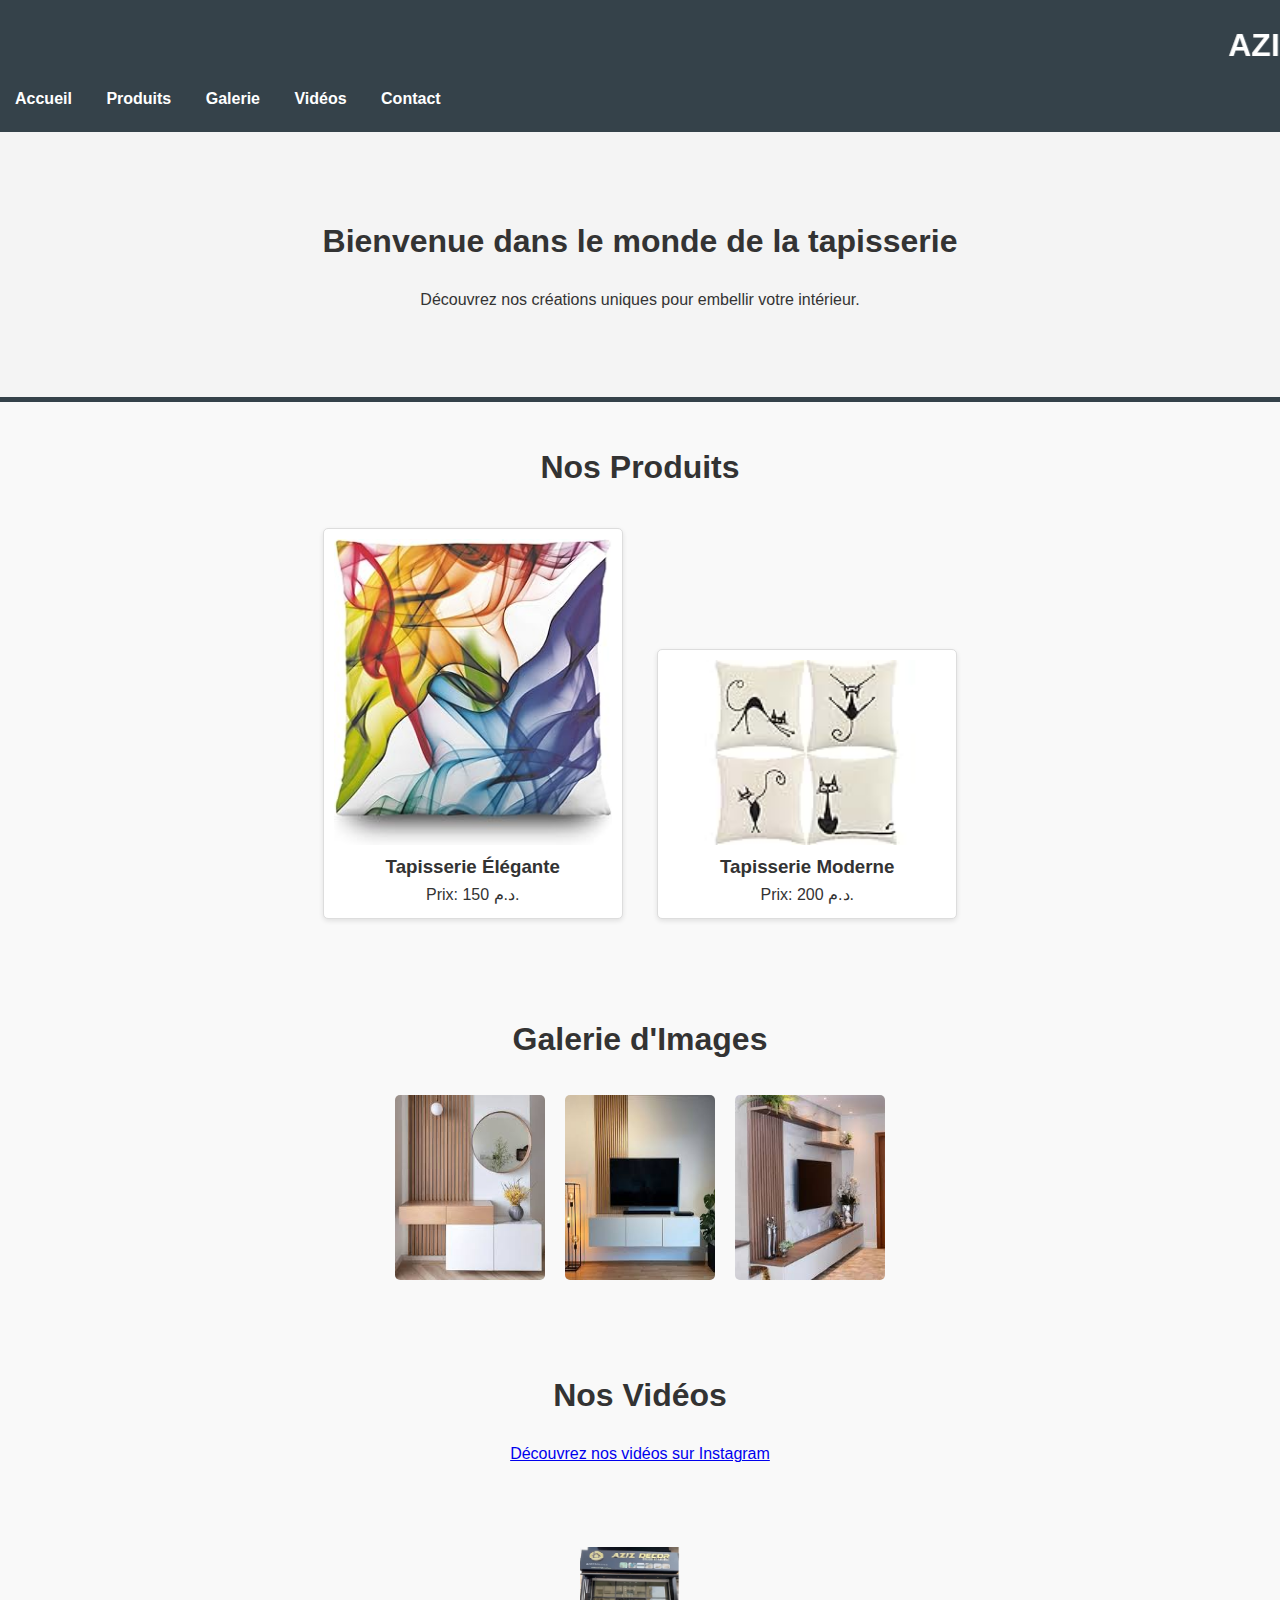
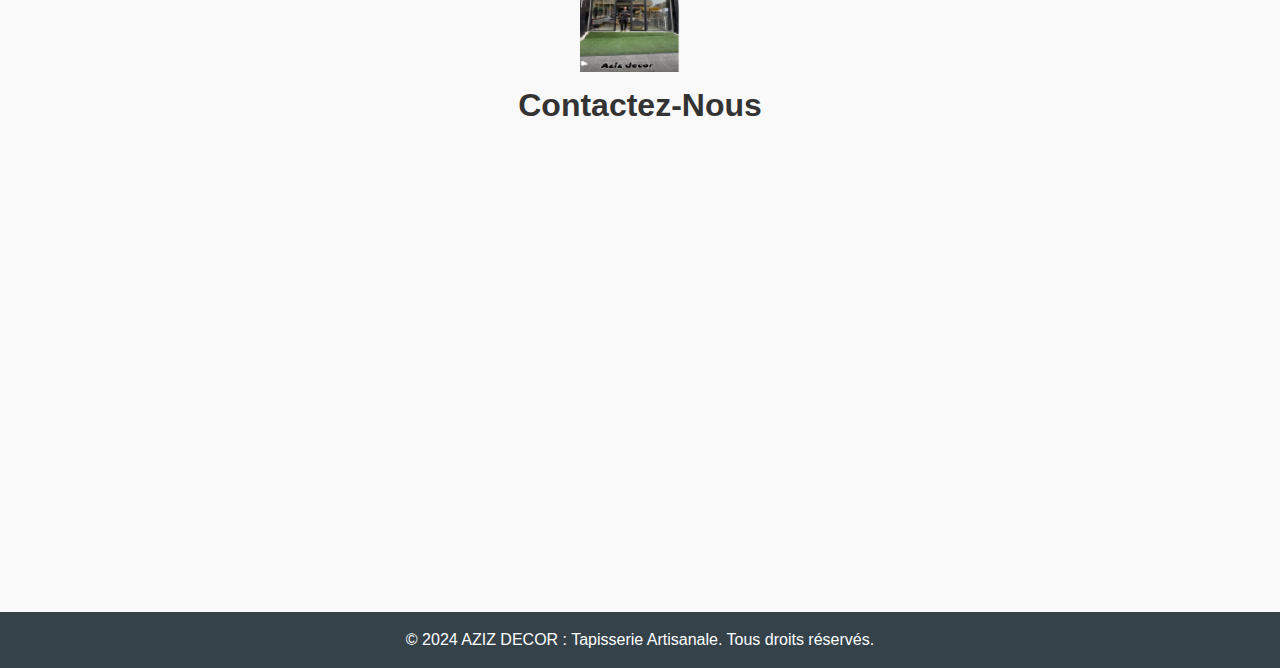
<file: index.html>
<!DOCTYPE html>
<html lang="fr">
<head>
    <meta charset="UTF-8">
    <meta name="viewport" content="width=device-width, initial-scale=1.0">
<meta name="description" content="Découvrez AZIZ DECOR, votre référence en tapisserie artisanale. Des créations uniques pour embellir votre intérieur.">

    <title>AZIZ DECOR - Tapisserie Artisanale</title>
    <link rel="stylesheet" href="styles.css">
</head>
<body>
    <header>

       <h1> 
<marquee>AZIZ DECOR</marquee>
</h1>
        <nav>
            <ul>
                <li><a href="#accueil">Accueil</a></li>
                <li><a href="produit.html">Produits</a></li>
                <li><a href="galerie.html">Galerie</a></li>
                <li><a href="video.html">Vidéos</a></li>
                <li><a href="contact.html">Contact</a></li>
            </ul>
        </nav>
    </header>

   <section id="accueil" class="hero">
    <div class="hero-content">
        <h2>Bienvenue dans le monde de la tapisserie</h2>
        <p>Découvrez nos créations uniques pour embellir votre intérieur.</p>
    </div>
   
</section>
 

    <section id="produits">
        <h2>Nos Produits</h2>
        <div class="product">
            <img src="cs6.jpg" alt="Tapisserie Élégante">
            <h3>Tapisserie Élégante</h3>
            <p>Prix: 150 د.م.</p>
        </div>
        <div class="product">
            <img src="cs7.jpg" alt="Tapisserie Moderne">
            <h3>Tapisserie Moderne</h3>
            <p>Prix: 200 د.م.</p>
        </div>
        <!-- Ajouter plus de produits ici -->
    </section>

    <section id="galerie">
        <h2>Galerie d'Images</h2>
        <div class="gallery">
            <img src="img/hab1.jpg" alt="Image 1">
            <img src="img/hab2.jpg" alt="Image 2">
            <img src="img/hab3.jpg" alt="Image 3">
            <!-- Ajouter plus d'images -->
        </div>
    </section>

    <section id="videos">
        <h2>Nos Vidéos</h2>
        <p><a href="https://www.instagram.com/decor.aziz/reels/" target="_blank">Découvrez nos vidéos sur Instagram</a></p>
    </section>

    <section id="contact">
<img src="ph11.png" alt="Logo AZIZ DECOR" class="logo">
    <h2>Contactez-Nous</h2>


<iframe src="https://docs.google.com/forms/d/e/1FAIpQLSfuOKeVqgKYfJjlx_NeeB5xyBU5D2Cejm56no6eTuKYl1R9-Q/viewform?embedded=true" width="640" height="414" frameborder="0" marginheight="0" marginwidth="0">Loading…</iframe>

</section>

    <footer>
        <p>&copy; 2024 AZIZ DECOR : Tapisserie Artisanale. Tous droits réservés.</p>
    </footer>
</body>
</html>
</file>
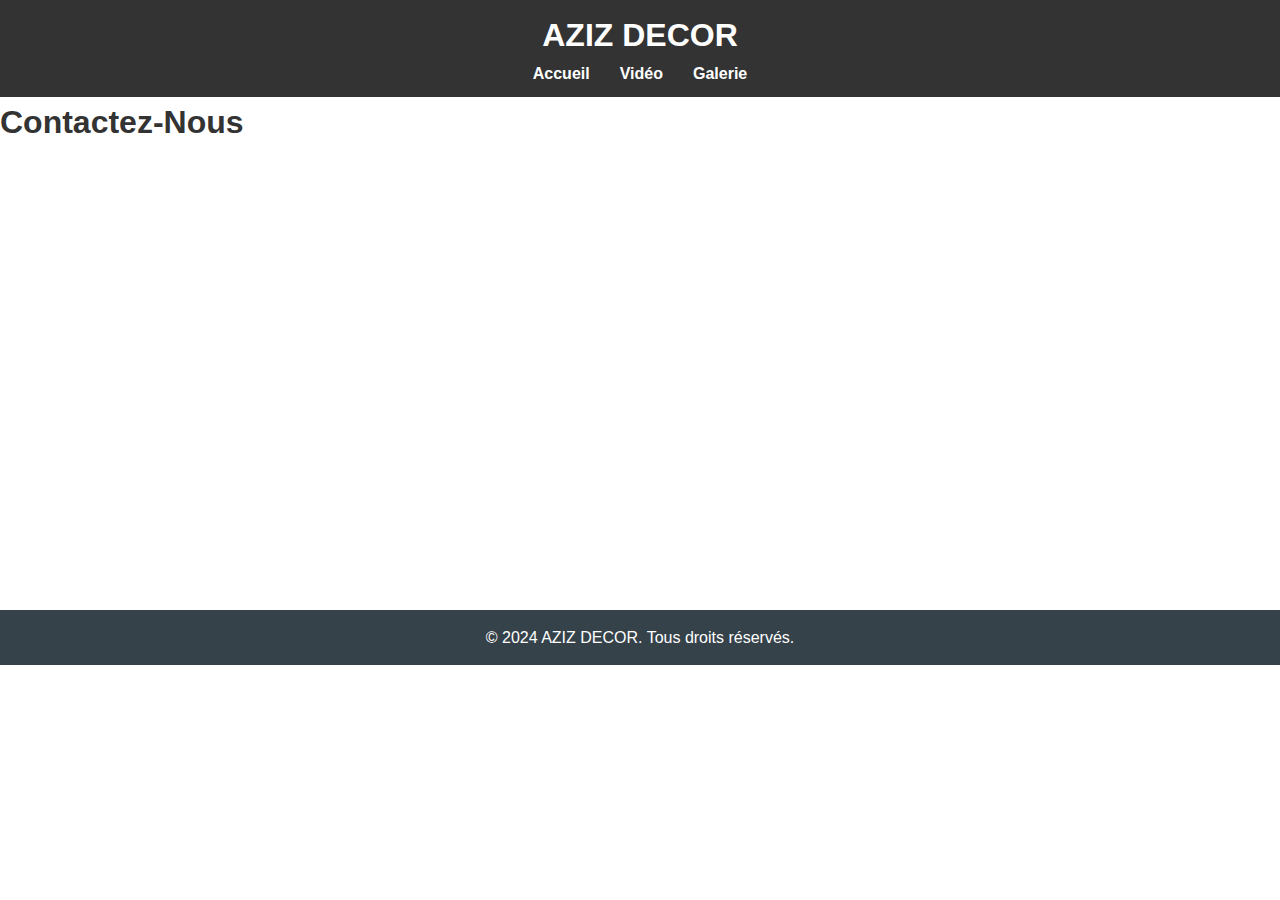
<file: contact.html>
<!DOCTYPE html>
<html lang="fr">
<head>
     <meta charset="UTF-8">
    <meta name="viewport" content="width=device-width, initial-scale=1.0">
    <title>Tapisserie Artisanale - Produits</title>
    <link rel="stylesheet" href="styles.css">
    <style>
        body {
            background-color: #ffffff;
            font-family: Arial, sans-serif;
        }
        header {
            background: #333;
            color: #fff;
            padding: 10px 20px;
            text-align: center;
        }
        nav ul {
            list-style: none;
            padding: 0;
            margin: 0;
            display: flex;
            justify-content: center;
        }
        nav ul li {
            margin: 0 15px;
        }
        nav ul li a {
            color: #fff;
            text-decoration: none;
        }
        section {
            padding: 40px 20px;
            max-width: 1200px;
            margin: auto;
            text-align: center;
        }
        .product {
            background: #f9f9f9;
            padding: 20px;
            margin: 10px;
            border-radius: 8px;
            box-shadow: 0 2px 5px rgba(0,0,0,0.1);
            display: inline-block;
            width: calc(33% - 40px);
            vertical-align: top;
        }
        .product img {
            width: 100%;
            border-radius: 8px;
        }
        .back-button {
            margin-top: 20px;
            padding: 10px 20px;
            background-color: #333;
            color: white;
            border: none;
            border-radius: 5px;
            cursor: pointer;
            text-decoration: none;
        }
        .back-button:hover {
            background-color: #555;
        }
    </style>
</head>
<body>
    <header>
        <h1>AZIZ DECOR</h1>
        <nav>
            <ul>
                <li><a href="index.html">Accueil</a></li>
                <li><a href="video.html">Vidéo</a></li>
                <li><a href="galerie.html">Galerie</a></li>
            </ul>
        </nav>
    </header>

       
    

    <div class="container">
        <h2>Contactez-Nous</h2>
   <iframe src="https://docs.google.com/forms/d/e/1FAIpQLSfuOKeVqgKYfJjlx_NeeB5xyBU5D2Cejm56no6eTuKYl1R9-Q/viewform?embedded=true" width="640" height="414" frameborder="0" marginheight="0" marginwidth="0">Loading…</iframe>
      
    </div>

    <footer style="text-align:center; margin-top: 20px;">
        <p>&copy; 2024 AZIZ DECOR. Tous droits réservés.</p>
    </footer>
</body>
</html>
</file>
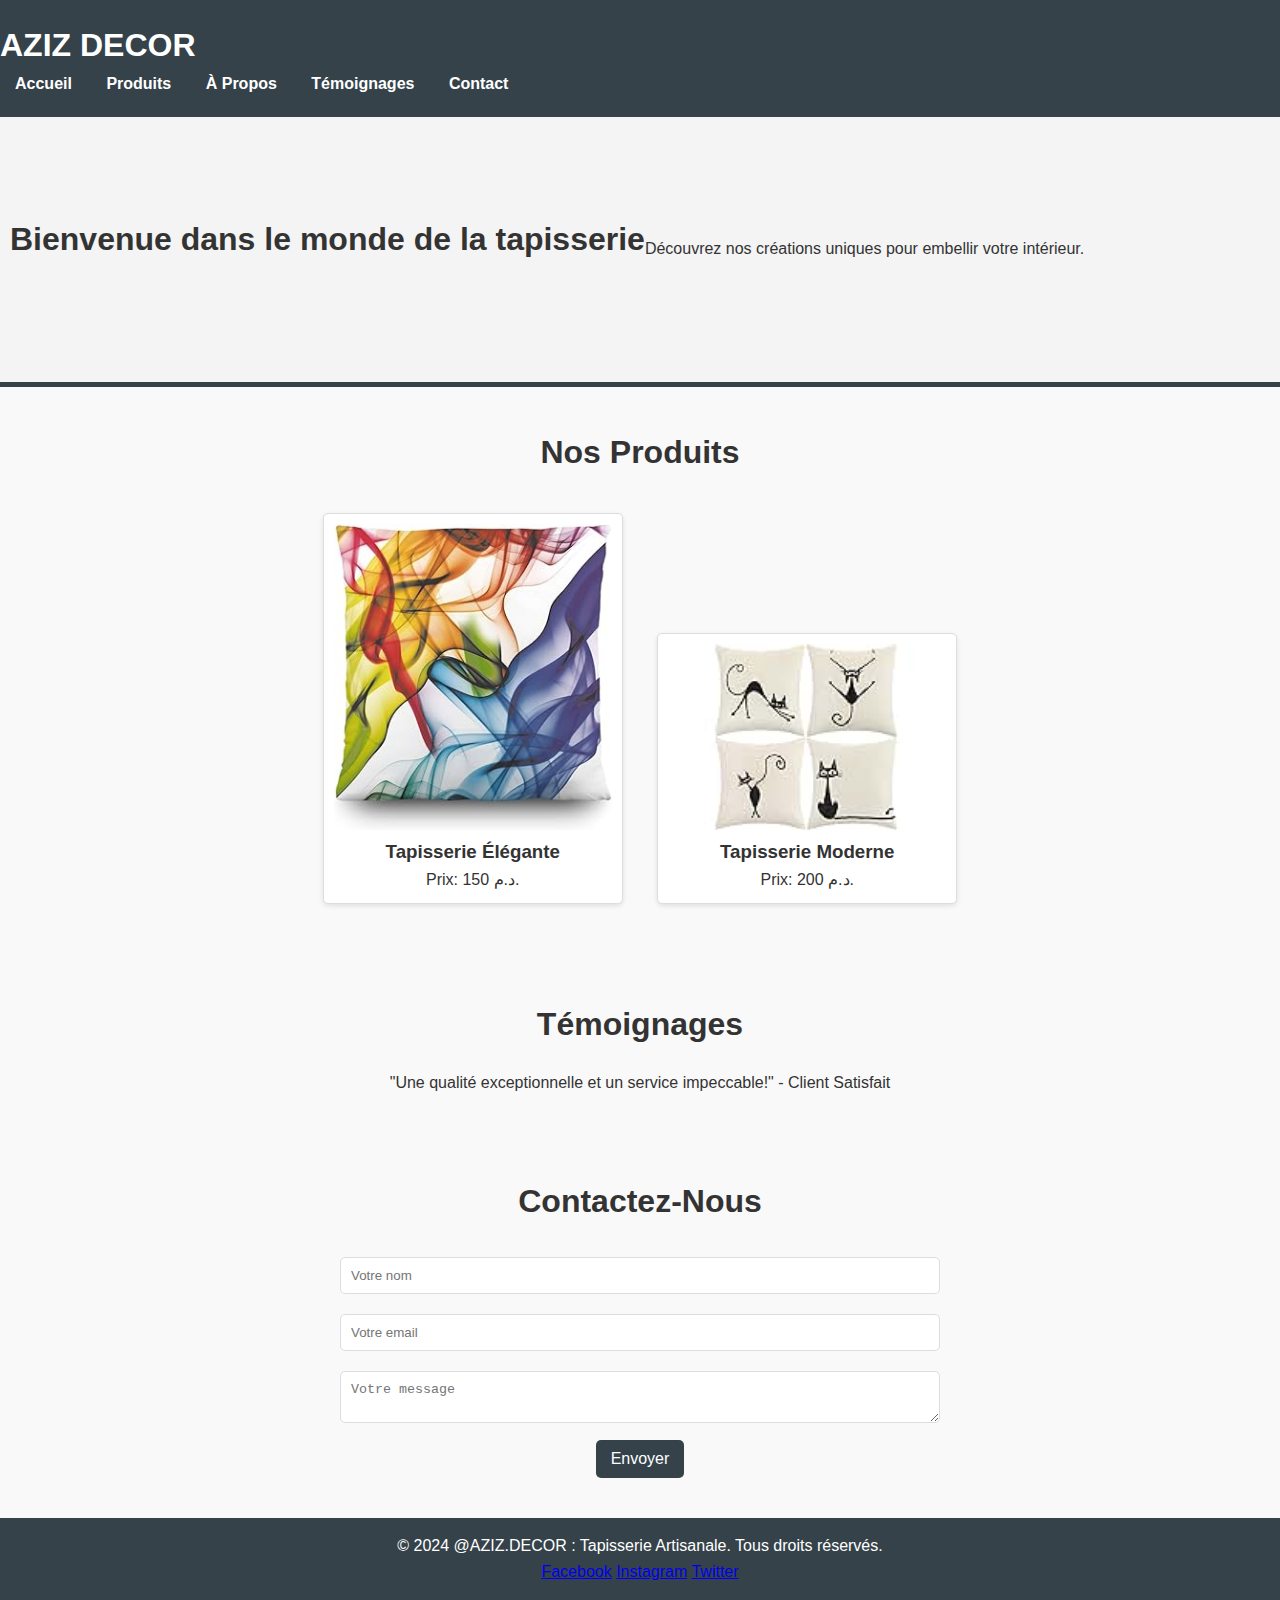
<file: index2.html>
<!DOCTYPE html>
<html lang="fr">
<head>
    <meta charset="UTF-8">
    <meta name="viewport" content="width=device-width, initial-scale=1.0">
    <title>Tapisserie Artisanale</title>
    <link rel="stylesheet" href="styles.css">
</head>
<body>
    <header>
        <h1>AZIZ DECOR</h1>
        <nav>
            <ul>
                <li><a href="#accueil">Accueil</a></li>
                <li><a href="#produits">Produits</a></li>
                <li><a href="#a-propos">À Propos</a></li>
                <li><a href="#temoignages">Témoignages</a></li>
                <li><a href="#contact">Contact</a></li>
            </ul>
        </nav>
    </header>

    <section id="accueil" class="hero">
        <h2>Bienvenue dans le monde de la tapisserie</h2>
        <p>Découvrez nos créations uniques pour embellir votre intérieur.</p>
    </section>

    <section id="produits">
        <h2>Nos Produits</h2>
        <div class="product">
            <img src="cs6.jpg" alt="Tapisserie 1">
            <h3>Tapisserie Élégante</h3>
            <p>Prix: 150 د.م.</p>
        </div>
        <div class="product">
            <img src="cs7.jpg" alt="Tapisserie 2">
            <h3>Tapisserie Moderne</h3>
            <p>Prix: 200 د.م.</p>
        </div>
        <!-- Ajouter plus de produits ici -->
    </section>

    <section id="temoignages">
        <h2>Témoignages</h2>
        <blockquote>
            <p>"Une qualité exceptionnelle et un service impeccable!" - Client Satisfait</p>
        </blockquote>
        <!-- Ajouter d'autres témoignages -->
    </section>

    <section id="contact">
        <h2>Contactez-Nous</h2>
        <form>
            <input type="text" placeholder="Votre nom" required>
            <input type="email" placeholder="Votre email" required>
            <textarea placeholder="Votre message" required></textarea>
            <button type="submit">Envoyer</button>
        </form>
    </section>

    <footer>
        <p>&copy; 2024 @AZIZ.DECOR : Tapisserie Artisanale. Tous droits réservés.</p>
        <div class="social">
            <a href="#">Facebook</a>
            <a href="#">Instagram</a>
            <a href="#">Twitter</a>
        </div>
    </footer>
</body>
</html>
</file>
<file: styles.css>
* {
    box-sizing: border-box;
    margin: 0;
    padding: 0;
}

body {
    font-family: 'Arial', sans-serif;
    line-height: 1.6;
    background-color: #f9f9f9;
    color: #333;
}

header {
    background: #35424a;
    color: #ffffff;
    padding: 20px 0;
  //  text-align: center;
}

nav ul {
    list-style: none;
    padding: 0;
}

nav ul li {
    display: inline;
    margin: 0 15px;
}

nav ul li a {
    color: #ffffff;
    text-decoration: none;
    font-weight: bold;
}

.hero {
    display: flex;
    align-items: center; /* Aligne verticalement le contenu */
    height: 30vh; /* Hauteur de la section */
    background-color: #f4f4f4; /* Couleur de fond claire */
    padding: 10px;
    border-bottom: 5px solid #35424a; /* Bordure inférieure */
}

.hero-content {
    flex: 1; /* Prend tout l'espace disponible */
    padding: 20px;
}

.hero-image {
    width: 300px; /* Ajustez la taille selon vos besoins */
    height: auto; /* Garde les proportions de l'image */
    margin-left: 0px; /* Espace entre le texte et l'image */
    margin-top: 0; /* Ajustez si nécessaire */
    margin-bottom: 0; /* Ajustez si nécessaire */
    border-radius: 10px; /* Ajoute des coins arrondis */
    box-shadow: 0 4px 10px rgba(0, 0, 0, 0.2); /* Ajoute une ombre */
}

.cta-button {
    background-color: #35424a; /* Couleur du bouton */
    color: white; /* Couleur du texte du bouton */
    padding: 10px 20px;
    border: none;
    border-radius: 5px;
    text-decoration: none;
    font-weight: bold;
    transition: background 0.3s; /* Animation de transition */
}

.cta-button:hover {
    background-color: #455a64; /* Couleur au survol */
}

section {
    padding: 40px 20px;
    text-align: center;
}

h2 {
    font-size: 2em;
    margin-bottom: 20px;
}

.product {
    display: inline-block;
    margin: 15px;
    padding: 10px;
    background: #ffffff;
    border: 1px solid #dddddd;
    border-radius: 5px;
    box-shadow: 0 2px 5px rgba(0, 0, 0, 0.1);
    width: 300px;
}

.product img {
    width: 100%;
    border-radius: 5px;
}

.gallery {
    display: flex;
    flex-wrap: wrap;
    justify-content: center;
}

.gallery img {
    width: 150px;
    height: auto;
    margin: 10px;
    border-radius: 5px;
    transition: transform 0.2s;
}

.gallery img:hover {
    transform: scale(1.05);
}

form {
    max-width: 600px;
    margin: auto;
}

form input, form textarea {
    width: 100%;
    padding: 10px;
    margin: 10px 0;
    border: 1px solid #dddddd;
    border-radius: 5px;
}

button {
    background: #35424a;
    color: #ffffff;
    border: none;
    padding: 10px 15px;
    cursor: pointer;
    border-radius: 5px;
    font-size: 1em;
}

button:hover {
    background: #455a64;
}

footer {
    background: #35424a;
    color: #ffffff;
    text-align: center;
    padding: 15px 0;
    position: relative;
}
.hidden {
    opacity: 0;
    transform: translateY(20px);
    transition: opacity 0.5s ease-out, transform 0.5s ease-out;
}

.visible {
    opacity: 1;
    transform: translateY(0);
}
.logo {
   width: 100px; /* Ajustez la taille selon vos besoins */
    height: auto; /* Garde les proportions de l'image */
    margin-right: 20px; /* Espace entre le logo et le titre */
}
</file>
